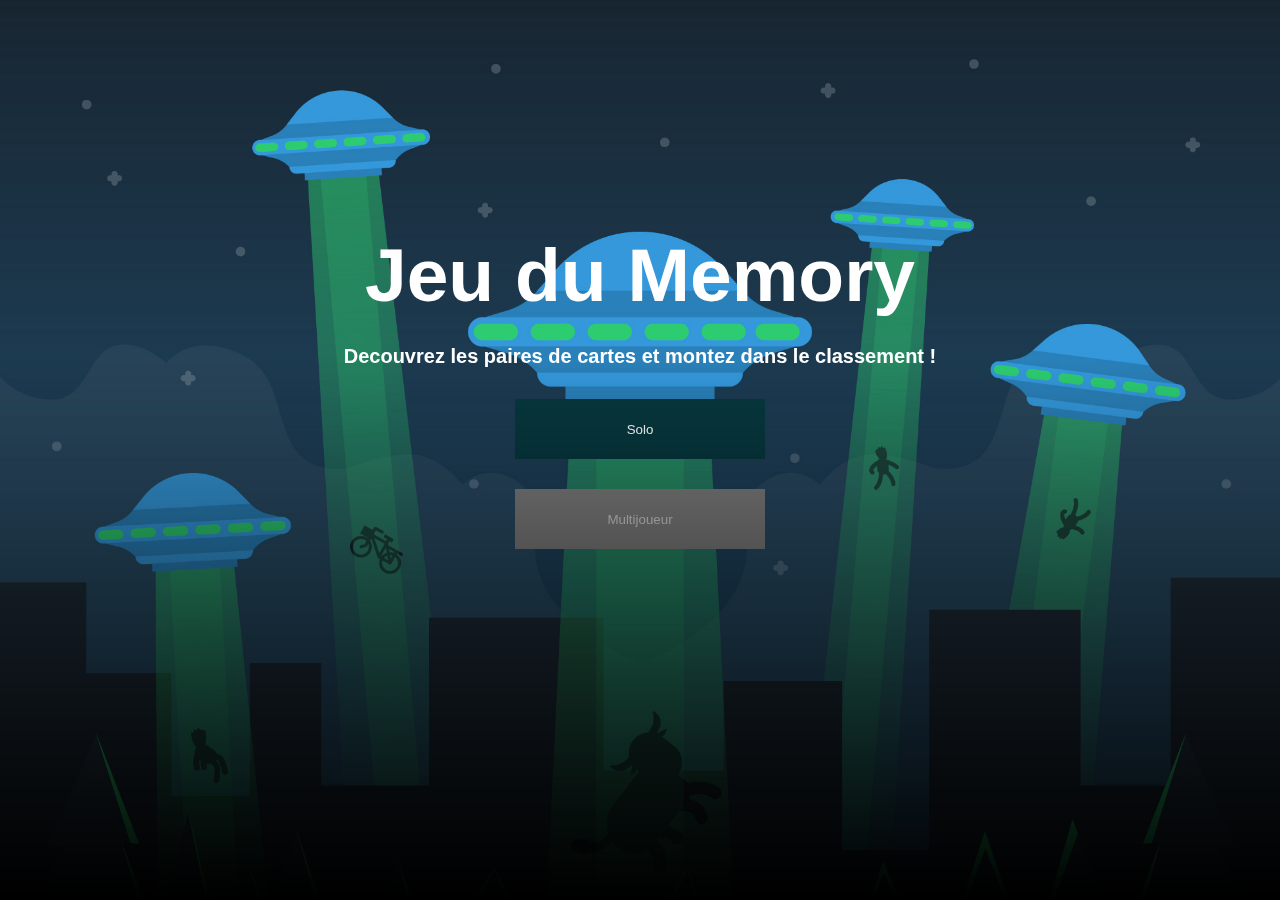
<file: index.html>
<!DOCTYPE html>
<html lang="fr">

<head>
    <meta charset="UTF-8">
    <meta name="viewport" content="width=device-width, initial-scale=1.0">
    <link rel="stylesheet" type="text/css" href="style.css">
    <title>Memory</title>
</head>

<body>
    <div class="background"></div>
    <div class="overlay"></div>
    <div class="title">
        <h1>Jeu du Memory</h1>
        <h4>Decouvrez les paires de cartes et montez dans le classement !</h4>
        
    </div>
    <form action="functions.php" method="post">
        <button class="mode" name="mode" value="solo">Solo</button>
        <button class="mode" name="mode" value="multi" disabled style="background-color: grey; color: lightgrey;">Multijoueur</button>
    </form>

</html>
</file>
<file: style.css>
@font-face {
  font-family: 'Space Invaders';
  src: url('../fonts/space_invaders.ttf') format('truetype');
}


#backPage{
  background: #073940;
  color: white;
  padding: 10px;
  position: absolute;
  top: 50px;
  left: 150px;
  cursor: pointer;
}
#backPage:hover{
  background: white;
  color: #073940;
}
.point.first{
  background: #fafafa;
  padding: 7px;
  border-radius: 100px;
  position: absolute;
  top: 85px;
  left: 730px;
  animation: scintillement 1s ease-in-out 0s infinite;
}
.point.second{
  background: #fafafa;
  padding: 7px;
  border-radius: 100px;
  position: absolute;
  top: 140px;
  left: 115px;
  animation: scintillement 1s ease-in-out 0.5s infinite;
}
.point.third{
  background: #fafafa;
  padding: 7px;
  border-radius: 100px;
  position: absolute;
  top: 81px;
  right: 443px;
  animation: scintillement 1s ease-in-out 1s infinite;
}
.point.sixed{
  background: #fafafa;
  padding: 7px;
  border-radius: 100px;
  position: absolute;
  top: 287px;
  right: 269px;
  animation: scintillement 1s ease-in-out 1s infinite;
}
.formSolo{
  gap: 0;
}
.point.fourth{
  background: #fafafa;
  padding: 7px;
  border-radius: 100px;
  position: absolute;
  top: 198px;
  right: 908px;
  animation: scintillement 1s ease-in-out 1.5s infinite;
}
.point.fived{
  background: #fafafa;
  padding: 7px;
  border-radius: 100px;
  position: absolute;
  top: 361px;
  left: 348px;
  animation: scintillement 1s ease-in-out 2s infinite;
}

@keyframes scintillement {
  0% {
    opacity: 0.5; /* Opacité réduite au début */
    transform: scale(1); /* Taille normale au début */
  }
  50% {
    opacity: 1; /* Opacité maximale au milieu de l'animation */
    transform: scale(1.2); /* Taille légèrement agrandie au milieu */
  }
  100% {
    opacity: 0.5; /* Opacité réduite à la fin */
    transform: scale(1); /* Taille normale à la fin */
  }
}
body{
  display: flex;
  flex-flow: column;
  align-items: center;
  justify-content: center;
  height: 80vh;
  position: relative;
}
.title h1{
  font-size: 75px;
  margin-bottom: 0;
}

.background{
  background-image: url('./assets/backgroundHero.jpg');
  background-size: cover;
  position: fixed;
  top: 0;
  left: 0;
  width: 100%;
  height: 100%;
  z-index: -1;
}
.overlay {
  position: fixed;
  top: 40%; 
  left: 0;
  width: 100%;
  height: 60%; 
  background: linear-gradient(to bottom, rgba(0, 0, 0, 0), rgba(0, 0, 0, 1)); 
  z-index: 0; 
  pointer-events: none; 
}
*, *::before, *::after {
  box-sizing: border-box;
  overflow-y: hidden;
  overflow-x: hidden;
  font-family: 'Space Invaders' ,sans-serif;
}

.animated-background {
  position: fixed;
  top: 0;
  left: 0;
  width: 100%;
  height: 100%;
  z-index: -1; 
  pointer-events: none; 
  overflow: hidden;
}

.gradient {
  position: absolute;
  top: 0;
  left: 0;
  width: 100%;
  height: 100%;
  animation: backgroundAnimation 5s linear infinite;
  z-index: -1;
  opacity: 0;
}


@keyframes backgroundAnimation {
  0% {
      opacity: 0;
  }
  10%, 90% {
      opacity: 1;
  }
  100% {
      opacity: 0;
  }
}

.gradient:nth-child(1) {
  background: radial-gradient(ellipse at center, #000000 0%, #1a1a1a 30%, #073940 50%, #1a1a1a 70%, #000000 100%);
  animation-delay: 0s;
}

.gradient:nth-child(2) {
  background: radial-gradient(ellipse at center, #000000 0%, #1a1a1a 30%, #001f3f 50%, #1a1a1a 70%, #000000 100%);
  animation-delay: 2.5s; 
}

.gradient:nth-child(3) {
  background: radial-gradient(ellipse at center, #000000 0%, #1a1a1a 30%, #073940 50%, #1a1a1a 70%, #000000 100%);
  animation-delay: 5s;
}

.title, label, h2{
  color: white;
  display: flex;
  flex-flow: column;
  align-items: center;
  justify-content: center;
}

form{
  display: flex;
  flex-flow: column;
  justify-content: center;
  align-items: center;
  gap: 30px;
}
form, input{
  width: 300px;
  padding: 5px 30px;
}
h4{
  font-size: 20px;
}
.mode{
  background:#073940 ;
  width: 250px;
  height: 60px;
  color: white;
  border: none;
}

.mode:hover{
  background-color: azure;
  color: #073940;
  transition: all 0.3s ease-in-out;
}
input:focus, input[type=submit]:hover{
  background-color: #1a1a1a;
  color: white;
  border: 1px solid white;
  cursor: pointer;
}
</file>
